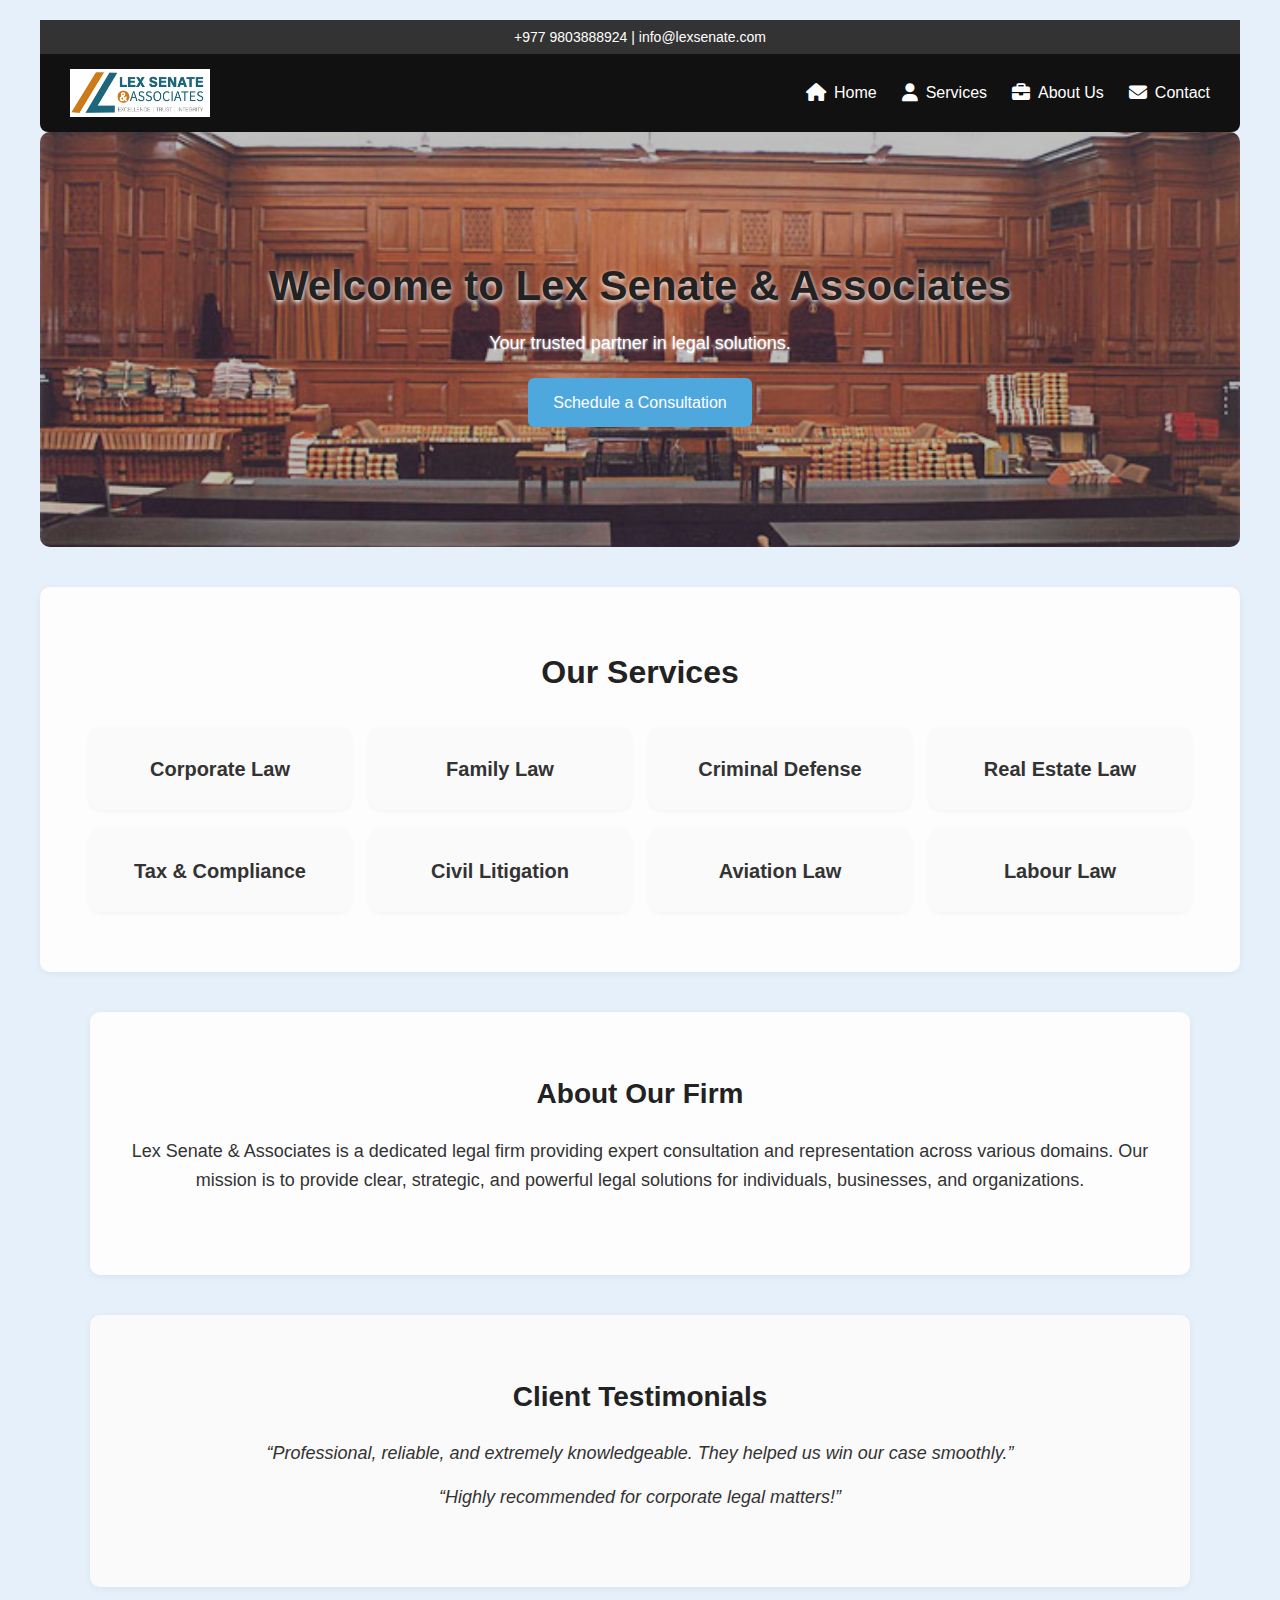
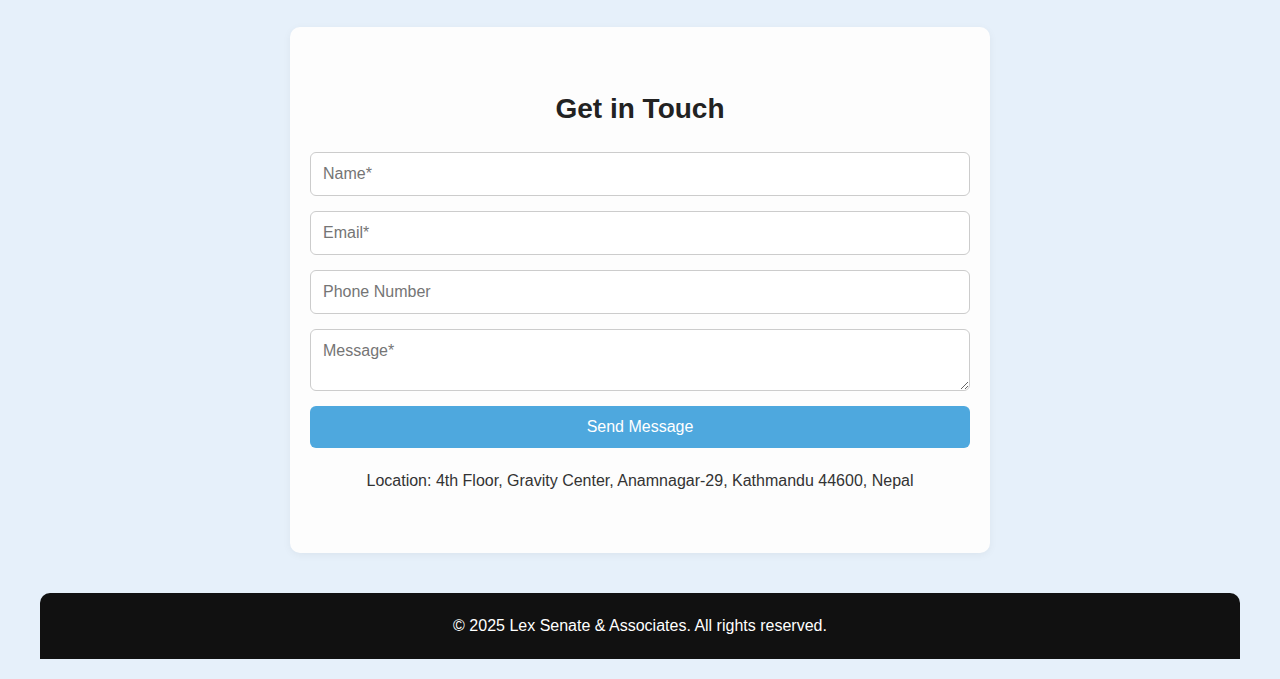
<file: index.html>
<!DOCTYPE html>
<html lang="en">
<head>
<meta charset="UTF-8" />
<meta name="viewport" content="width=device-width, initial-scale=1.0" />
<title>Lex Senate & Associates</title>
<link rel="stylesheet" href="css/style.css">
<link rel="stylesheet" href="https://cdnjs.cloudflare.com/ajax/libs/font-awesome/6.5.0/css/all.min.css">

</head>
<body>

<!-- TOP INFO BAR -->
<div class="top-bar">
    +977 9803888924 | info@lexsenate.com
</div>

<!-- NAVBAR -->
<header>
    <nav class="navbar">
        <img src="images/logo.png" class="logo" alt="Lex Senate Logo">
        <span class="menu-btn" onclick="toggleMenu()">&#9776;</span>
        <ul class="nav-links" id="navLinks">
            <li><a href="#hero"><i class="fas fa-home"></i>Home</a></li>
            <li><a href="services.html"><i class="fas fa-user"></i>Services</a></li>
            <li><a href="about.html"><i class="fas fa-briefcase"></i> About Us</a></li>
            <li><a href="contact.html"><i class="fas fa-envelope"></i>Contact</a></li>
        </ul>
    </nav>
</header>

<!-- HERO SECTION -->
<section class="hero" id="hero">
    <h1>Welcome to Lex Senate & Associates</h1>
    <p>Your trusted partner in legal solutions.</p>
    <a href="#contact" class="hero-btn">Schedule a Consultation</a>
</section>

<!-- SERVICES SECTION -->
<section class="services" id="services">
    <h2>Our Services</h2>
    <div class="service-cards">
        <div class="card">Corporate Law</div>
        <div class="card">Family Law</div>
        <div class="card">Criminal Defense</div>
        <div class="card">Real Estate Law</div>
        <div class="card">Tax & Compliance</div>
        <div class="card">Civil Litigation</div>
        <div class="card">Aviation Law</div>
        <div class="card">Labour Law</div>
    </div>
</section>

<!-- ABOUT US SECTION -->
<section class="about" id="about">
    <h2>About Our Firm</h2>
    <p>Lex Senate & Associates is a dedicated legal firm providing expert consultation and representation across various domains. Our mission is to provide clear, strategic, and powerful legal solutions for individuals, businesses, and organizations.</p>
</section>

<!-- TESTIMONIALS -->
<section class="testimonials">
    <h2>Client Testimonials</h2>
    <p>“Professional, reliable, and extremely knowledgeable. They helped us win our case smoothly.”</p>
    <p>“Highly recommended for corporate legal matters!”</p>
</section>

<!-- CONTACT SECTION -->
<section class="contact" id="contactForm">
    <h2>Get in Touch</h2>
    <form>
        <input type="text" name="name" placeholder="Name*" required>
        <input type="email" name="email" placeholder="Email*" required>
        <input type="text" name="phone" placeholder="Phone Number">
        <textarea name="message" placeholder="Message*" maxlength="180" required></textarea>
        <button type="submit">Send Message</button>
    </form>
    <p>Location: 4th Floor, Gravity Center, Anamnagar-29, Kathmandu 44600, Nepal</p>
</section>

<!-- FOOTER -->
<footer>
    <p>&copy; 2025 Lex Senate & Associates. All rights reserved.</p>
</footer>
<script src="js/script.js"></script>
</body>
</html>
</file>
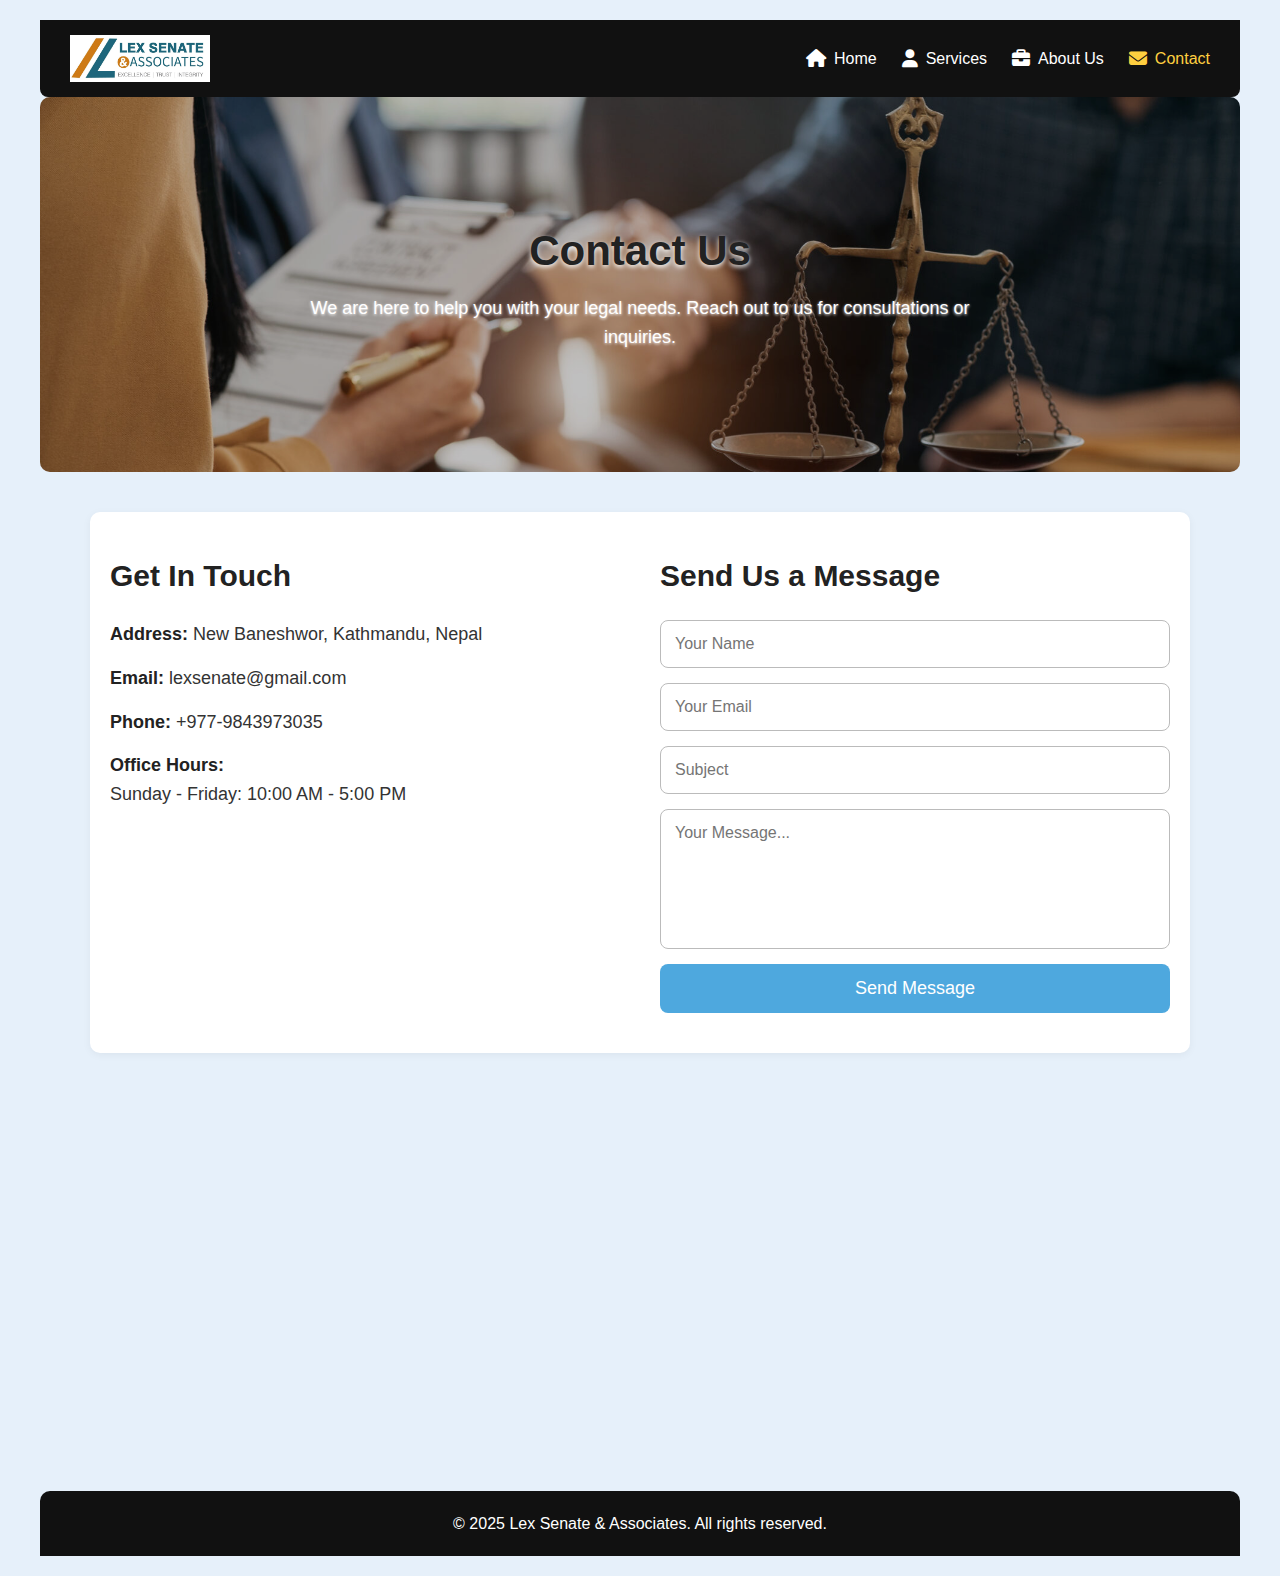
<file: contact.html>
<!DOCTYPE html>
<html lang="en">
<head>
<meta charset="UTF-8">
<meta name="viewport" content="width=device-width, initial-scale=1.0">
<title>Contact Us | Lex Senate & Associates</title>
<link rel="stylesheet" href="css/style.css">
<link rel="stylesheet" href="https://cdnjs.cloudflare.com/ajax/libs/font-awesome/6.5.0/css/all.min.css">
</head>
<body>

<!-- NAVBAR -->
<header>
    <nav class="navbar">
        <img src="images/logo.png" class="logo" alt="Lex Senate Logo">
        <span class="menu-btn" onclick="toggleMenu()">&#9776;</span>
        <ul class="nav-links" id="navLinks">
            <li><a href="index.html"><i class="fas fa-home"></i>Home</a></li>
            <li><a href="services.html"><i class="fas fa-user"></i>Services</a></li>
            <li><a href="about.html"><i class="fas fa-briefcase"></i> About Us</a></li>
            <li><a href="contact.html" style="color: #ffcf40;"><i class="fas fa-envelope"></i>Contact</a></li>
        </ul>
    </nav>
</header>

<!-- HERO -->
<section class="contact-hero">
    <h1>Contact Us</h1>
    <p>We are here to help you with your legal needs. Reach out to us for consultations or inquiries.</p>
</section>

<!-- CONTACT MAIN -->
<section class="contact-section">

    <!-- Left Column -->
    <div class="contact-info">
        <h2>Get In Touch</h2>
        <p><strong>Address:</strong> New Baneshwor, Kathmandu, Nepal</p>
        <p><strong>Email:</strong> lexsenate@gmail.com</p>
        <p><strong>Phone:</strong> +977-9843973035</p>
        <p><strong>Office Hours:</strong><br>Sunday - Friday: 10:00 AM - 5:00 PM</p>
    </div>

    <!-- Right Column -->
    <div class="contact-form">
        <h2>Send Us a Message</h2>
        <form action="#" method="POST">
            <input type="text" name="name" placeholder="Your Name" required>
            <input type="email" name="email" placeholder="Your Email" required>
            <input type="text" name="subject" placeholder="Subject">
            <textarea name="message" placeholder="Your Message..." required></textarea>
            <button type="submit">Send Message</button>
        </form>
    </div>

</section>

<!-- MAP -->
<section class="map-section">
    <iframe
        src="https://www.google.com/maps?q=27.6965408,85.3295086&z=17&output=embed"
        allowfullscreen=""
        loading="lazy">
    </iframe>
</section>

<!-- FOOTER -->
<footer>
    <p>&copy; 2025 Lex Senate & Associates. All rights reserved.</p>
</footer>

<script src="js/script.js"></script>

</body>
</html>
</file>
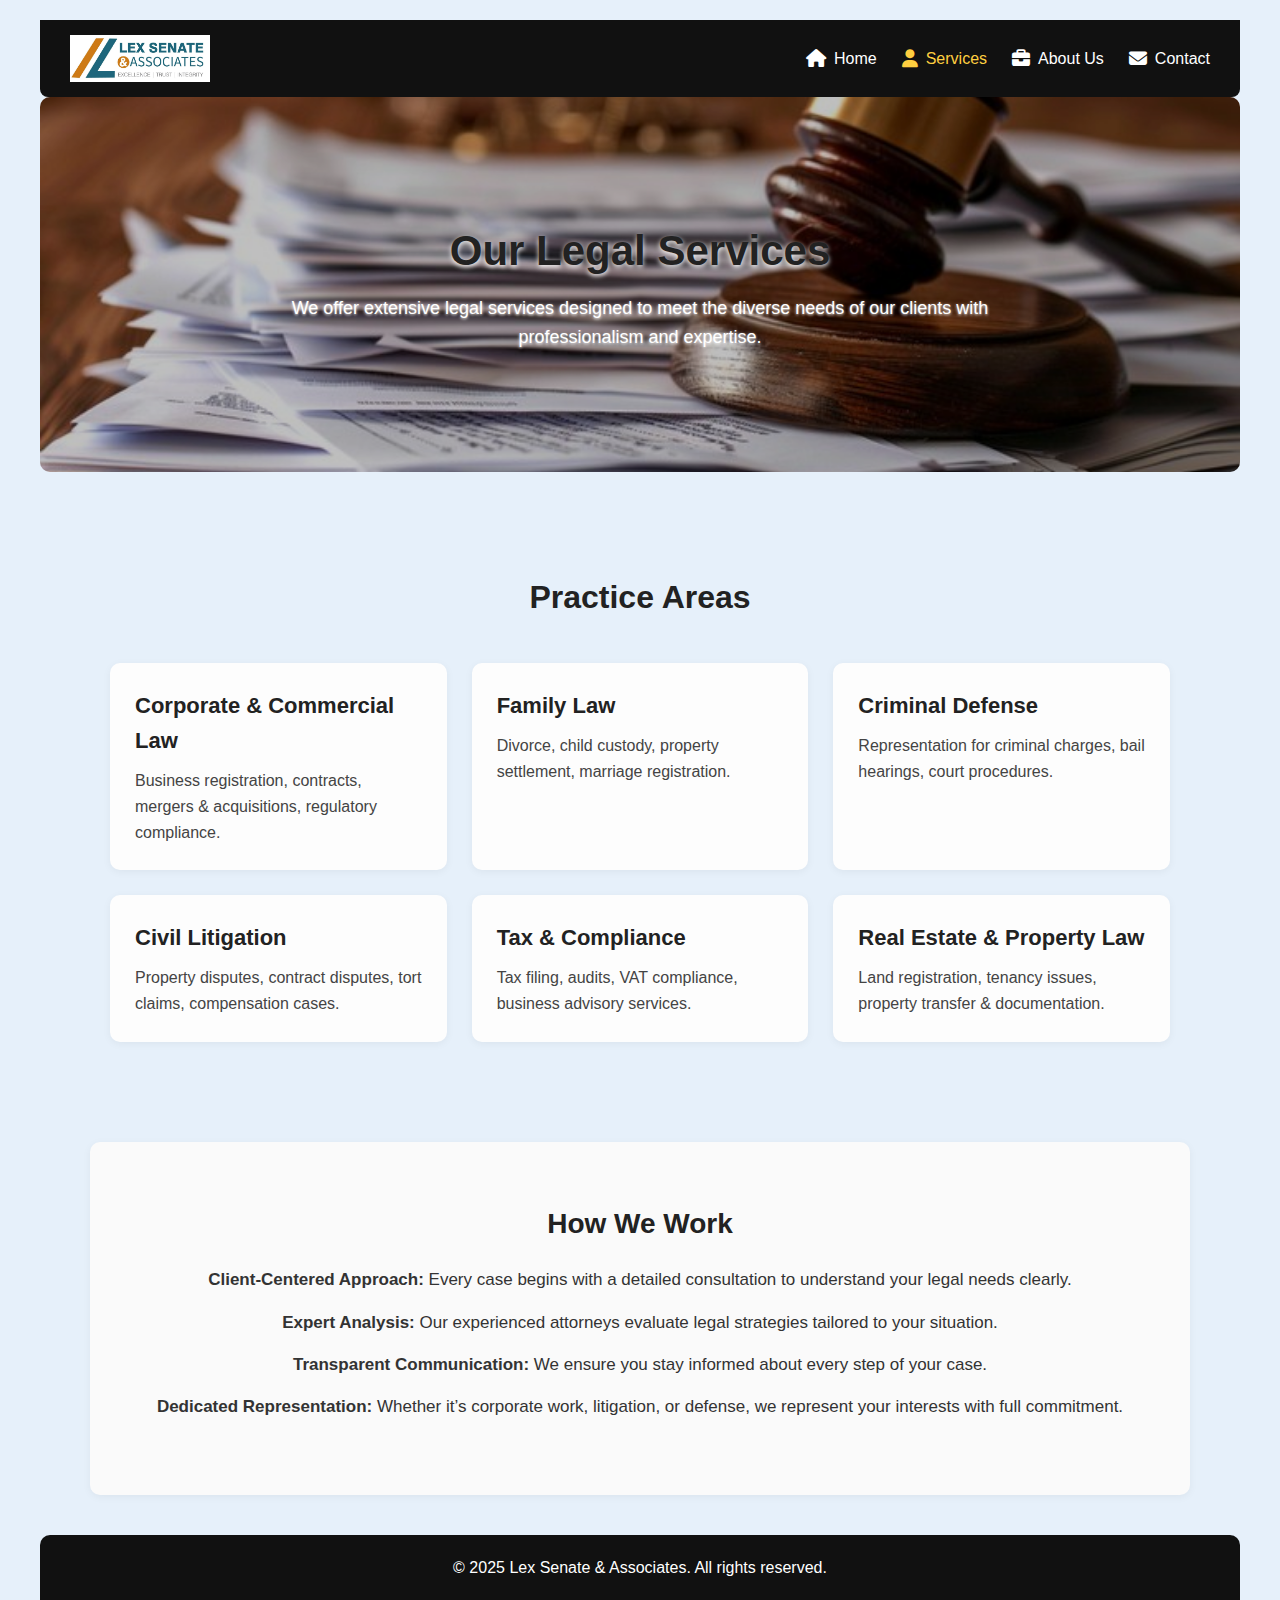
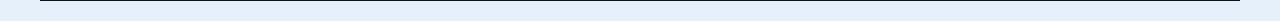
<file: services.html>
<!DOCTYPE html>
<html lang="en">
<head>
<meta charset="UTF-8">
<meta name="viewport" content="width=device-width, initial-scale=1.0">
<title>Our Services | Lex Senate & Associates</title>
<link rel="stylesheet" href="css/style.css">
<link rel="stylesheet" href="https://cdnjs.cloudflare.com/ajax/libs/font-awesome/6.5.0/css/all.min.css">
</head>
<body>

<!-- NAVBAR -->
<header>
    <nav class="navbar">
        <img src="images/logo.png" class="logo" alt="Lex Senate Logo">
        <span class="menu-btn" onclick="toggleMenu()">&#9776;</span>
        <ul class="nav-links" id="navLinks">
            <li><a href="index.html"><i class="fas fa-home"></i>Home</a></li>
            <li><a href="services.html" style="color: #ffcf40;"><i class="fas fa-user"></i>Services</a></li>
            <li><a href="about.html"><i class="fas fa-briefcase"></i> About Us</a></li>
            <li><a href="contact.html"><i class="fas fa-envelope"></i>Contact</a></li>
        </ul>
    </nav>
</header>

<!-- HERO SECTION -->
<section class="services-hero">
    <h1>Our Legal Services</h1>
    <p>We offer extensive legal services designed to meet the diverse needs of our clients with professionalism and expertise.</p>
</section>

<!-- SERVICES GRID -->
<section class="services-section">
    <h2>Practice Areas</h2>
    <div class="service-grid">
        <div class="service-card">
            <h3>Corporate & Commercial Law</h3>
            <p>Business registration, contracts, mergers & acquisitions, regulatory compliance.</p>
        </div>
        <div class="service-card">
            <h3>Family Law</h3>
            <p>Divorce, child custody, property settlement, marriage registration.</p>
        </div>
        <div class="service-card">
            <h3>Criminal Defense</h3>
            <p>Representation for criminal charges, bail hearings, court procedures.</p>
        </div>
        <div class="service-card">
            <h3>Civil Litigation</h3>
            <p>Property disputes, contract disputes, tort claims, compensation cases.</p>
        </div>
        <div class="service-card">
            <h3>Tax & Compliance</h3>
            <p>Tax filing, audits, VAT compliance, business advisory services.</p>
        </div>
        <div class="service-card">
            <h3>Real Estate & Property Law</h3>
            <p>Land registration, tenancy issues, property transfer & documentation.</p>
        </div>
    </div>
</section>

<!-- DETAILED SECTION -->
<section class="details-section">
    <h2>How We Work</h2>
    <p><strong>Client-Centered Approach:</strong> Every case begins with a detailed consultation to understand your legal needs clearly.</p>
    <p><strong>Expert Analysis:</strong> Our experienced attorneys evaluate legal strategies tailored to your situation.</p>
    <p><strong>Transparent Communication:</strong> We ensure you stay informed about every step of your case.</p>
    <p><strong>Dedicated Representation:</strong> Whether it’s corporate work, litigation, or defense, we represent your interests with full commitment.</p>
</section>

<!-- FOOTER -->
<footer>
    <p>&copy; 2025 Lex Senate & Associates. All rights reserved.</p>
</footer>

<script src="js/script.js"></script>
</body>
</html>
</file>
<file: css/style.css>
/* ================== RESET & BASE ================== */
* {
    margin: 0;
    padding: 0;
    box-sizing: border-box;
    font-family: Arial, sans-serif;
}

body {
    line-height: 1.6;
    max-width: 1200px;
    margin: 20px auto;
    background: #e6f0fa;
    color: #333;
}

img {
    max-width: 100%;
}

h1, h2, h3 {
    color: #222;
    font-weight: 600;
}

/* ================== TOP INFO BAR ================== */
.top-bar {
    background: #333;
    color: #fff;
    font-size: 14px;
    text-align: center;
    padding: 6px 0;
}

/* ================== NAVBAR ================== */
header {
    background: #111;
    padding: 15px 30px;
    position: sticky;
    top: 0;
    z-index: 100;
    border-radius: 0 0 8px 8px;
}

.navbar {
    display: flex;
    justify-content: space-between;
    align-items: center;
}

.logo {
    width: 140px;
}

.nav-links {
    list-style: none;
    display: flex;
    gap: 25px;
}

.nav-links a {
    text-decoration: none;
    color: #fff;
    font-size: 16px;
    transition: color 0.3s;
}

.nav-links a:hover {
    color: #4ea8de;
}

.nav-links li a {
    display: flex;
    align-items: center;
    gap: 8px; /* space between icon and text */
    font-size: 16px;
    font-weight: 500;
}

.nav-links li a i {
    font-size: 18px;
}
.nav-links li a:hover {
    color: #ffcf40;  
}

.nav-links li a:hover i {
    transform: scale(1.1);
    transition: 0.2s ease;
}

.nav-links {
    list-style: none;
    display: flex;
    gap: 25px;
}

.menu-btn {
    display: none; /* hidden on desktop */
    cursor: pointer;
    font-size: 28px;
    color: white;
}

/* Mobile */
@media(max-width: 768px) {
    .nav-links {
        flex-direction: column;
        background: #222;
        position: absolute;
        top: 80px;
        right: 0;
        width: 200px;
        display: none; /* hide initially */
        padding: 20px;
        border-radius: 0 0 8px 8px;
    }

    .nav-links.active {
        display: flex; /* show when toggled */
    }

    .menu-btn {
        display: block; /* show hamburger on mobile */
    }
}

/* ================== HERO SECTIONS ================== */

/* Shared styles for all hero sections */
.hero,
.about-hero,
.contact-hero,
.services-hero {
    position: relative;
    color: white;
    text-align: center;
    padding: 120px 20px;
    border-radius: 10px;
    overflow: hidden;
}

/* Overlay for all hero sections */
.hero::before,
.about-hero::before,
.contact-hero::before,
.services-hero::before {
    content: '';
    position: absolute;
    top: 0;
    left: 0;
    width: 100%;
    height: 100%;
    background: rgba(0, 0, 0, 0.25); /* semi-transparent overlay */
    z-index: 0;
}

/* Hero text and button */
.hero h1,
.about-hero h1,
.contact-hero h1,
.services-hero h1,
.hero p,
.about-hero p,
.contact-hero p,
.services-hero p,
.hero .hero-btn {
    position: relative;
    z-index: 1;
}

/* Headings */
.hero h1,
.about-hero h1,
.contact-hero h1,
.services-hero h1 {
    font-size: 42px;
    margin-bottom: 10px;
    text-shadow: 0 2px 5px rgba(255, 255, 255);
}

/* Paragraphs */
.hero p,
.about-hero p,
.contact-hero p,
.services-hero p {
    font-size: 18px;
    max-width: 700px;
    margin: auto;
    text-shadow: 0 1px 3px rgba(255, 255, 255);
}

/* Hero button (only for home page if needed) */
.hero .hero-btn {
    display: inline-block;
    margin-top: 20px;
    padding: 12px 25px;
    background: #4ea8de;
    color: white;
    text-decoration: none;
    border-radius: 6px;
    transition: background 0.3s;
}

.hero .hero-btn:hover {
    background: #357ab8;
}

/* ================== Background Images per Page ================== */
.hero {
    background: url('../images/supremecourt.jpg') center/cover no-repeat;
}

.about-hero {
    background: url('../images/about.jpg') center/cover no-repeat;
}

.services-hero {
    background: url('../images/services.jpg') center/cover no-repeat;
}

.contact-hero {
    background: url('../images/contact.jpg') center/cover no-repeat;
}


/* ================== SERVICES SECTION (HOME PAGE) ================== */
.services {
    padding: 60px 20px;
    text-align: center;
    background: #fdfdfd;
    border-radius: 10px;
    box-shadow: 0 2px 8px rgba(0,0,0,0.05);
    margin: 40px 0;
}

.services h2 {
    font-size: 32px;
    margin-bottom: 30px;
}

.service-cards {
    display: grid;
    grid-template-columns: repeat(auto-fit, minmax(250px, 1fr));
    gap: 20px;
    max-width: 1100px;
    margin: auto;
}

.card {
    background: #fafafa;
    border-radius: 10px;
    padding: 25px;
    font-size: 20px;
    font-weight: 600;
    transition: transform 0.3s, box-shadow 0.3s;
    box-shadow: 0px 1px 5px rgba(0,0,0,0.05);
}

.card:hover {
    transform: translateY(-3px);
    box-shadow: 0px 4px 10px rgba(0,0,0,0.08);
}

/* ================== ABOUT US SECTION (HOME PAGE) ================== */
.about {
    padding: 60px 20px;
    max-width: 1100px;
    margin: 40px auto;
    text-align: center;
    background: #fdfdfd;
    border-radius: 10px;
    box-shadow: 0 2px 8px rgba(0,0,0,0.05);
}

.about h2 {
    font-size: 28px;
    margin-bottom: 20px;
}

.about p {
    margin-bottom: 20px;
    font-size: 18px;
}

/* ================== TESTIMONIALS ================== */
.testimonials {
    padding: 60px 20px;
    max-width: 1100px;
    margin: 40px auto;
    text-align: center;
    background: #fafafa;
    border-radius: 10px;
    box-shadow: 0 2px 8px rgba(0,0,0,0.05);
}

.testimonials h2 {
    font-size: 28px;
    margin-bottom: 20px;
}

.testimonials p {
    font-size: 18px;
    margin-bottom: 15px;
    font-style: italic;
}

/* ================== CONTACT ================== */
.contact {
    padding: 60px 20px;
    max-width: 700px;
    margin: 40px auto;
    text-align: center;
    background: #fdfdfd;
    border-radius: 10px;
    box-shadow: 0 2px 8px rgba(0,0,0,0.05);
}

.contact h2 {
    font-size: 28px;
    margin-bottom: 20px;
}

.contact form {
    display: flex;
    flex-direction: column;
    gap: 15px;
}

.contact input,
.contact textarea {
    padding: 12px;
    border: 1px solid #ccc;
    border-radius: 6px;
    font-size: 16px;
}

.contact button {
    background: #4ea8de;
    color: white;
    padding: 12px;
    border: none;
    border-radius: 6px;
    cursor: pointer;
    font-size: 16px;
}

.contact button:hover {
    background: #357ab8;
}

.contact p {
    margin-top: 20px;
    font-size: 16px;
}

/* ================== SECTION (ABOUT PAGE) ================== */
.section {
    max-width: 1100px;
    text-align: center;
    margin: auto;
    padding: 60px 20px;
    background: #ffffff;
    border-radius: 10px;
    box-shadow: 0 2px 8px rgba(0,0,0,0.05);
    margin-bottom: 40px;
}

.section h2 {
    font-size: 28px;
    margin-bottom: 15px;
}

.section p {
    font-size: 18px;
    margin-bottom: 20px;
}

/* ================== TEAM SECTION ================== */
.team-cards {
    display: grid;
    grid-template-columns: repeat(auto-fit, minmax(260px, 1fr));
    gap: 25px;
    margin-top: 30px;
}

.team-card {
    background: #fafafa;
    padding: 25px;
    text-align: center;
    border-radius: 10px;
    transition: transform 0.3s, box-shadow 0.3s;
    box-shadow: 0 2px 8px rgba(0,0,0,0.05);
}

.team-card:hover {
    transform: translateY(-5px);
    box-shadow: 0 4px 12px rgba(0,0,0,0.08);
}

.team-card img {
    width: 120px;
    height: 120px;
    border-radius: 50%;
    object-fit: cover;
    margin-bottom: 15px;
}

/* ================== CONTACT PAGE ================== */
.contact-section {
    display: grid;
    grid-template-columns: 1fr 1fr;
    gap: 40px;
    max-width: 1100px;
    margin: 40px auto;
    padding: 40px 20px;
    background: #ffffff;
    border-radius: 10px;
    box-shadow: 0 2px 8px rgba(0,0,0,0.05);
}

@media(max-width: 768px) {
    .contact-section {
        grid-template-columns: 1fr;
    }
}

.contact-info h2 {
    font-size: 30px;
    margin-bottom: 20px;
}

.contact-info p {
    font-size: 18px;
    margin-bottom: 15px;
}

.contact-info strong {
    color: #222;
}

.contact-form h2 {
    font-size: 30px;
    margin-bottom: 20px;
}

.contact-form form {
    display: flex;
    flex-direction: column;
    gap: 15px;
}

.contact-form input,
.contact-form textarea {
    width: 100%;
    padding: 14px;
    border: 1px solid #bbb;
    border-radius: 8px;
    font-size: 16px;
}

.contact-form textarea {
    height: 140px;
    resize: none;
}

.contact-form button {
    background: #4ea8de;
    color: white;
    padding: 14px 25px;
    border: none;
    border-radius: 8px;
    font-size: 18px;
    cursor: pointer;
    transition: background 0.3s;
}

.contact-form button:hover {
    background: #357ab8;
}

/* ================== MAP ================== */
.map-section {
    margin-top: 40px;
    max-width: 1100px;
    margin-left: auto;
    margin-right: auto;
    border-radius: 10px;
    overflow: hidden;
}

.map-section iframe {
    width: 100%;
    height: 350px;
    border: none;
}

/* ================== SERVICES PAGE ================== */
.services-section {
    padding: 60px 20px;
    max-width: 1100px;
    margin: 40px auto;
}

.services-section h2 {
    text-align: center;
    font-size: 32px;
    margin-bottom: 40px;
}

.service-grid {
    display: grid;
    grid-template-columns: repeat(auto-fit, minmax(280px, 1fr));
    gap: 25px;
}

.service-card {
    background: #fdfdfd;
    padding: 25px;
    border-radius: 10px;
    transition: transform 0.3s, box-shadow 0.3s;
    box-shadow: 0 2px 8px rgba(0,0,0,0.05);
}

.service-card:hover {
    transform: translateY(-5px);
    box-shadow: 0 4px 12px rgba(0,0,0,0.08);
}

.service-card h3 {
    font-size: 22px;
    margin-bottom: 10px;
}

.service-card p {
    font-size: 16px;
    color: #444;
}

/* ================== DETAILED SECTION ================== */
.details-section {
    background: #fafafa;
    text-align: center;
    padding: 60px 20px;
    max-width: 1100px;
    margin: 40px auto;
    border-radius: 10px;
    box-shadow: 0 2px 8px rgba(0,0,0,0.05);
}

.details-section h2 {
    font-size: 28px;
    margin-bottom: 20px;
}

.details-section p {
    font-size: 17px;
    margin-bottom: 15px;
}

/* ================== FOOTER ================== */
footer {
    text-align: center;
    padding: 20px;
    margin-top: 40px;
    background: #111;
    color: white;
    border-radius: 10px 10px 0 0;
}
</file>
